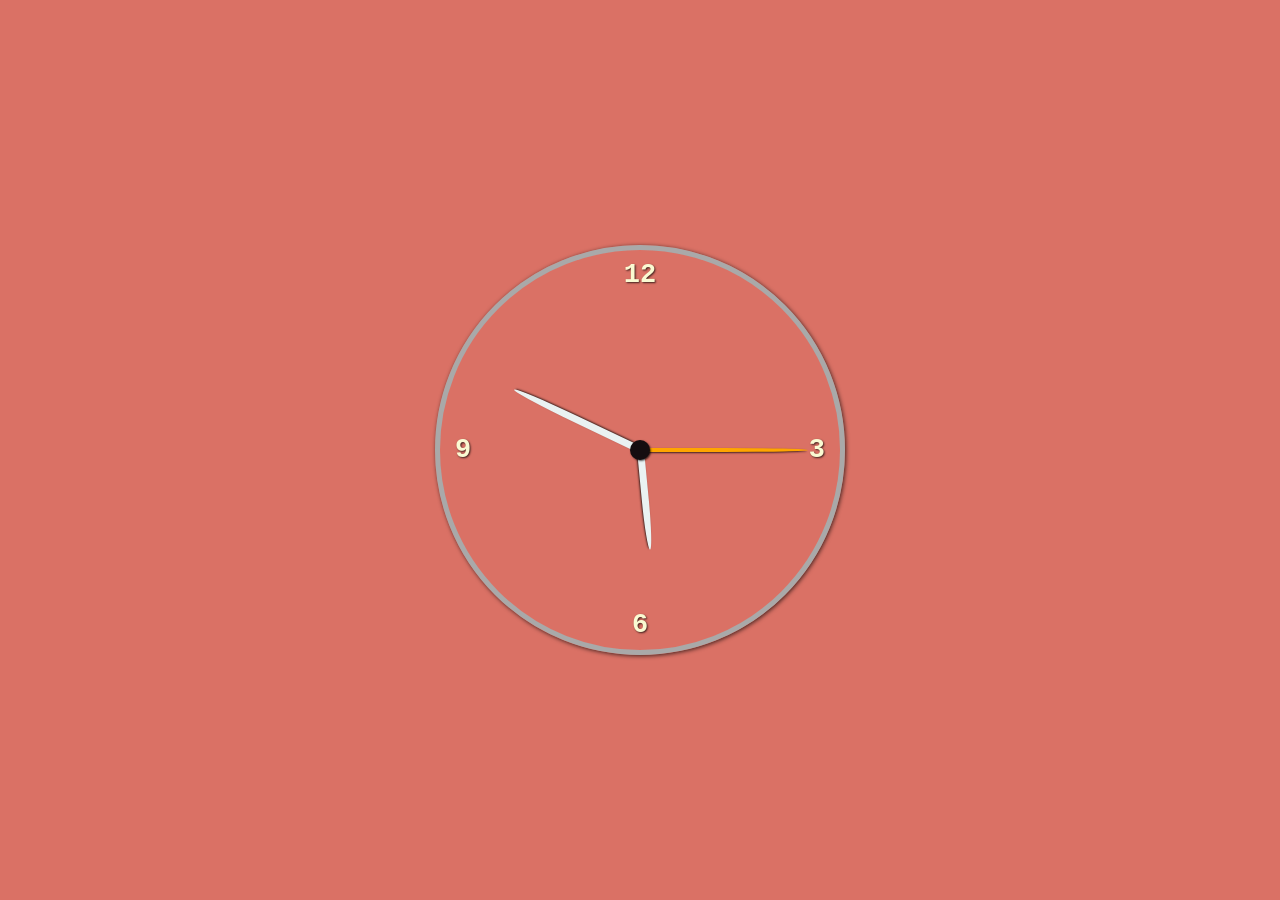
<file: analog clock/index.html>
<!DOCTYPE html>
<html lang="en">
<head>
    <meta charset="UTF-8">
    <meta name="viewport" content="width=device-width, initial-scale=1.0">
    <title>Analog clock</title>
</head>
<link rel="stylesheet" href="style.css">
<body>
    <div class="clock">
        <div class="number">
        <div class="twelve">12</div>
        <div class="three">3</div>
        <div class="six">6</div>
        <div class="nine">9</div>
        </div>
        <div class="arrow">
            <div class="hour"></div>
            <div class="min"></div>
            <div class="sec"></div>
        </div>
    </div>
    <script src="index.js"></script>
    
</body>
</html>
</file>
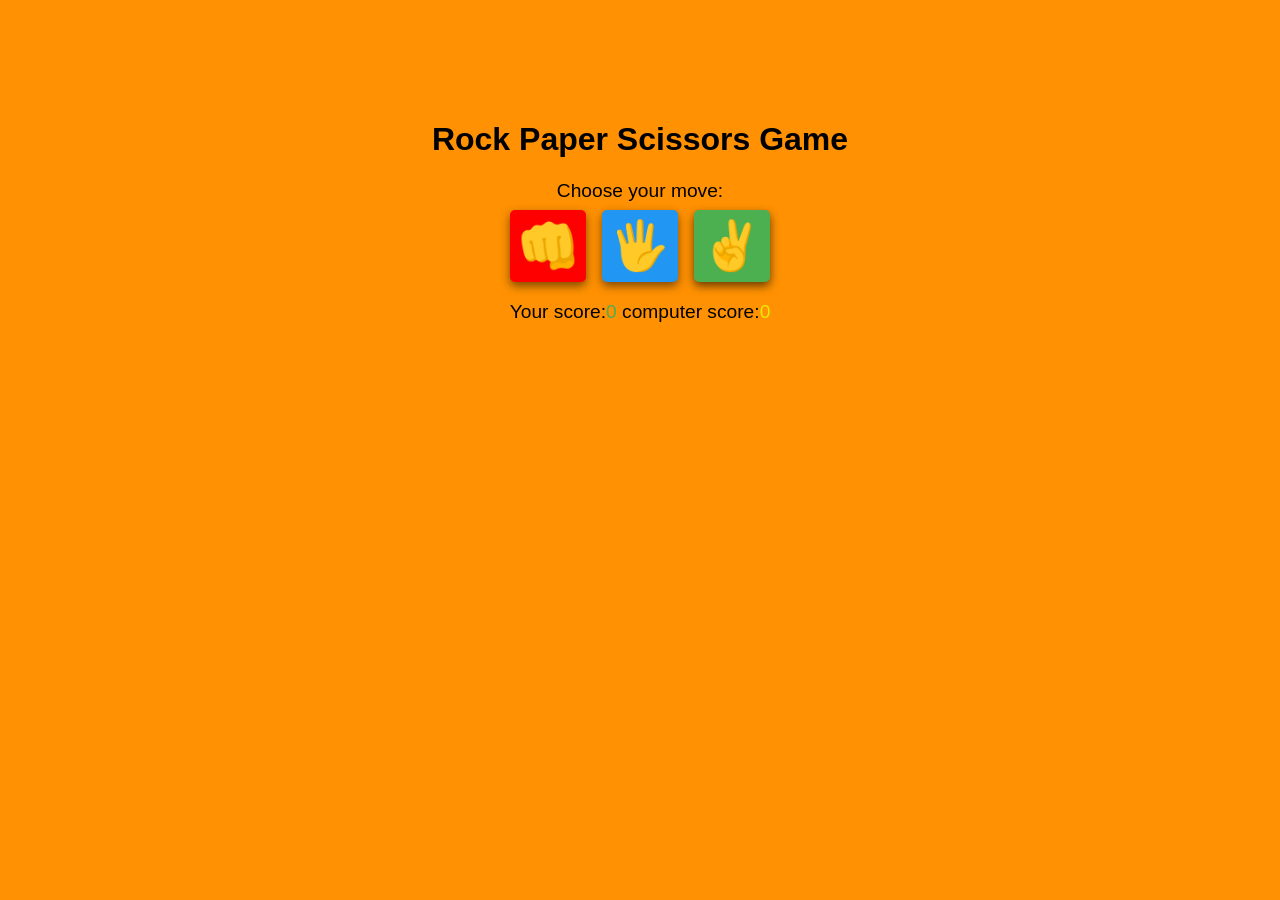
<file: Rock Paper Scissors Game/index.html>
<!DOCTYPE html>
<html lang="en">
<head>
    <meta charset="UTF-8">
    <meta name="viewport" content="width=device-width, initial-scale=1.0">
    <title>Rock Paper Scissors Game</title>
    <link rel="stylesheet" href="style.css">
</head>
<body>
    <div class="a">
    <h1 class="hedind">Rock Paper Scissors Game</h1>
    <p>Choose your move:</p>
    <div class="buttons">
    <button id="rock">&#x1F44A</button>
    <button id="paper">&#x1f590</button>
    <button id="scissors" >&#x270c</button>

</div>
<p class="result"></p>
<p id="score">
    Your score:<span id="userscore">0</span>
    computer score:<span id="computerscore">0</span>
    </div>
    <script src="script.js"></script>
</p>
</body>
</html>
</file>
<file: analog clock/style.css>
body {
    margin: 0; 
    padding: 0;
    background-color: rgb(218, 113, 101);
    font-family: 'Courier New', Courier, monospace;
    height: 100vh;
    display: flex;
    justify-content: center;
    align-items: center;
}

.clock {
    position: relative;
    background: url("https://i.pinimg.com/736x/6b/ea/30/6bea3036c38a229aab0987f25b06d8d1.jpg");
    background-size: cover;
    background-position: center;
    
    /* Responsive Size (vmin uses the smaller of screen width or height) */
    width: 80vmin; 
    height: 80vmin;
    max-width: 400px; /* Badi screens par watch ko limit karne ke liye */
    max-height: 400px;
    
    border-radius: 50%;
    border: 5px solid darkgray;
    box-shadow: 1px 1px 4px rgba(0, 0, 0, .7);
}

.number div {
    position: absolute;
    /* Responsive font-size */
    font-size: clamp(1rem, 5vmin, 27px); 
    font-weight: bold;
    color: lightgoldenrodyellow;
    text-shadow: 1px 1px 2px rgba(0, 0, 0, .7);
}

/* Perfect Centering for Numbers */
.twelve {
    top: 10px;
    left: 50%;
    transform: translateX(-50%);
}
.three {
    right: 15px;
    top: 50%;
    transform: translateY(-50%);
}
.nine {
    left: 15px;
    top: 50%;
    transform: translateY(-50%);
}
.six {
    bottom: 10px;
    left: 50%;
    transform: translateX(-50%);
}

.arrow {
    display: flex;
    height: 100%;
    width: 100%;
    justify-content: center;
    align-items: center;
}

.arrow::before {
    content: "";
    width: clamp(12px, 3vmin, 20px);
    height: clamp(12px, 3vmin, 20px);
    background-color: rgb(21, 13, 16);
    border-radius: 50%;
    box-shadow: 1px 1px 2px rgba(0, 0, 0, .7);
    z-index: 4;
}

.arrow div {
    position: absolute;
    width: clamp(3px, 1vmin, 7px);
    height: 35%; /* Fixed pixels ki jagah Percentage use kiya hai */
    background-color: rgb(234, 242, 242);
    transform-origin: bottom center;
    bottom: 50%;
    border-radius: 50% 50% 0 0;
    box-shadow: 1px 1px 2px rgba(0, 0, 0, .7);
}

.arrow .hour {
    height: 25%; /* Choti sui (Hour hand) */
    transform: rotate(30deg);
}

.arrow .sec {
    height: 42%; /* Badi sui (Second hand) */
    width: clamp(2px, 0.5vmin, 4px); /* Second ki sui patli hoti hai */
    transform: rotate(270deg);
    background-color: orange;
}
</file>
<file: Rock Paper Scissors Game/style.css>
body{
    background-color: rgb(255, 145, 2);

    
    margin: 0;
    padding: 0;
    font-family: Arial, Helvetica, sans-serif;
}
/* .a{
    margin: 0 auto;
    width: 50%;
    height: 60vh;
     box-shadow: 0 4px 10px rgba(0, 0, 0, .5);
     border-radius: 5px;
} */
h1{
    font-size: 2rem;
    text-align: center;
    padding-top: 100px;
} 
p{
    font-size: 1.2rem;
    margin-bottom: .5rem;
    text-align: center;

}
.buttons{
    display: flex;
    justify-content: center;
}
button{
    border: none;
    font-size: 3rem;
    margin: 0 .5rem;
    padding: .5rem;
    cursor: pointer;
    border-radius: 5px;
    background-color: aqua;
    transition: all .3s ease-in-out;

}
button:hover{
     opacity: .7;
     background: transparent;
}
button:active{
    transform: scale(.95);
}
#rock{
    background-color: #ff0000;
    /* background: transparent; */
    box-shadow: 0 4px 10px rgba(0, 0, 0, .5);
}
#paper{
    /* background-color: #ffff00; */
    background-color: #2196f3;
    /* background: transparent; */
     box-shadow: 0 4px 10px rgba(0, 0, 0, .5);
}
#scissors{
    background-color: #4caf50;
    /* background: transparent; */
     box-shadow: 0 4px 10px rgba(0, 0, 0, .6);
}

#userscore{
    

    color: #4caf50;
}
#computerscore{
    color: #e9e907;
    
}
</file>
